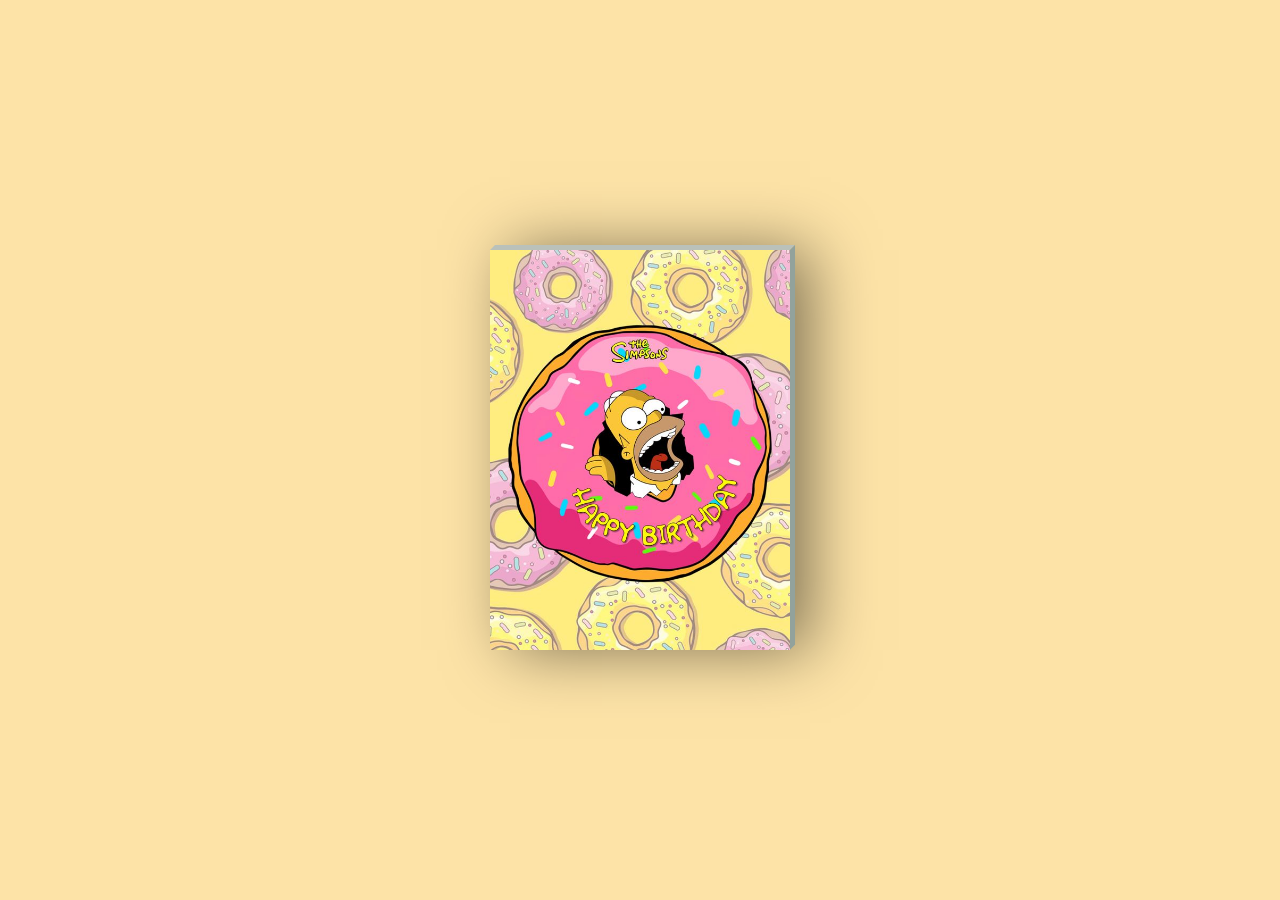
<file: tarjeta.html>
<!DOCTYPE html>
<html lang="en" >
<head>
  <meta charset="UTF-8">
  <title>Manolin</title>
  <link href="https://fonts.googleapis.com/css?family=Indie+Flower" rel="stylesheet">
<link href="https://fonts.googleapis.com/css?family=Amatic+SC" rel="stylesheet"><link rel="stylesheet" href="./style2.css">

</head>
<body>
<!-- partial:index.partial.html -->
<div class="card">
		<div class="imgBox">
			<div class="bark"></div>
			<img src="img/homero2.jpg" >
		</div>
		<div class="details">
			<h4 class="color1">Ya estas viejito :((</h2>
			<h4 class="color2 margin">Feliz Cumpleaños</h3>
			<p>Querido hermano</p>
			<p>Espero que la pases super bien hoy</p>
			<p>Y que todo salga como quieres</p>
			<p>Que sigas logrando tus metas</p>
			<p>y que se cumpla lo que deses</p>
			<p>No podremos estar contigo</p>
			<p>pero desde aquí te mandamos un abrazo</p>
			<br/>
			<p class="text-right">Pasatela Super!</p>
			<p class="text-right">Tu hermanito</p>
		</div>
	</div>
<!-- partial -->
  <script  src="./script.js"></script>

</body>
</html>
</file>
<file: style2.css>
@import url('https://fonts.googleapis.com/css?family=Indie+Flower');
@import url('https://fonts.googleapis.com/css?family=Amatic+SC');

body {
	font-family: 'Indie Flower', cursive !important;
  background: #FDE3A7; /*CAPE HONEY*/
	margin: 0px;
	padding: 0px;
}

::selection {
	background: transparent;
}

h4 {
	font-size: 26px;
	line-height: 1px;
	font-family: 'Amatic SC', cursive !important;
}

.color1{color:#1BBC9B}/*MOUNTAIN MEADOW*/
.color2{color:#C0392B/*TALL POPPY*/}


.card {
	color: #013243; /*SHERPA BLUE*/
	position: absolute;
	top: 50%;
	left: 50%;
	width: 300px;
	height: 400px;
	background: #e0e1dc;
	transform-style: preserve-3d;
	transform: translate(-50%,-50%) perspective(2000px);
	box-shadow: inset 300px 0 50px rgba(0,0,0,.5), 20px 0 60px rgba(0,0,0,.5);
	transition: 1s;
}

.card:hover {
	transform: translate(-50%,-50%) perspective(2000px) rotate(15deg) scale(1.2);
	box-shadow: inset 20px 0 50px rgba(0,0,0,.5), 0 10px 100px rgba(0,0,0,.5);
}

.card:before {
	content:'';
	position: absolute;
	top: -5px;
	left: 0;
	width: 100%;
	height: 5px;
	background: #BAC1BA;
	transform-origin: bottom;
	transform: skewX(-45deg);
}

.card:after {
	content: '';
	position: absolute;
	top: 0;
	right: -5px;
	width: 5px;
	height: 100%;
	background: #92A29C;
	transform-origin: left;
	transform: skewY(-45deg);
}

.card .imgBox {
	width: 100%;
	height: 100%;
	position: relative;
	transform-origin: left;
	transition: .7s;
}

.card .bark {
	position: absolute;
	background: #e0e1dc;
	width: 100%;
	height: 100%;
	opacity: 0;
	transition: .7s;
}

.card .imgBox img {
	min-width: 250px;
	max-height: 400px;
}

.card:hover .imgBox {
	transform: rotateY(-135deg);
}

.card:hover .bark {
	opacity: 1;
	transition: .6s;
  box-shadow: 300px 200px 100px rgba(0, 0, 0, .4) inset;
}

.card .details {
	position: absolute;
	top: 0;
	left: 0;
	box-sizing: border-box;
	padding: 0 0 0 10px;
	z-index: -1;
	margin-top: 70px;
}

.card .details p {
	font-size: 15px;
	line-height: 5px;
	transform: rotate(-10deg);
	padding: 0 0 0 20px;
}

.card .details h4 {
	text-align: center;
}

.text-right {
	text-align: right;
}
</file>
